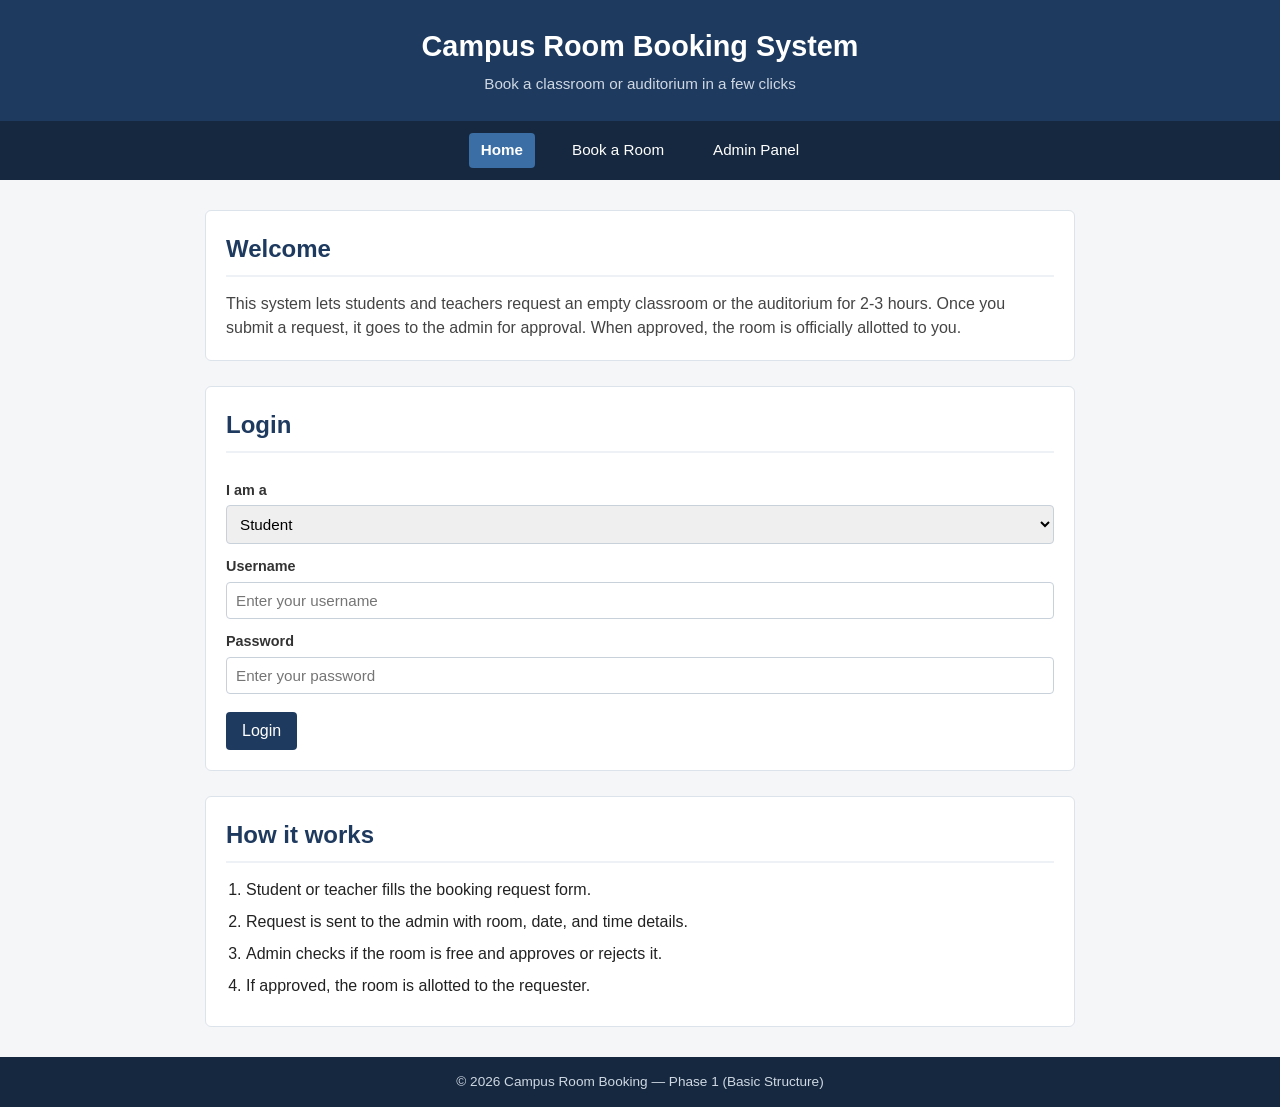
<file: index.html>
<!DOCTYPE html>
<html lang="en">
<head>
  <meta charset="UTF-8">
  <meta name="viewport" content="width=device-width, initial-scale=1.0">
  <title>Campus Room Booking</title>
  <link rel="stylesheet" href="style.css">
</head>
<body>

  <header class="site-header">
    <h1>Campus Room Booking System</h1>
    <p>Book a classroom or auditorium in a few clicks</p>
  </header>

  <nav class="main-nav">
    <a href="index.html" class="active">Home</a>
    <a href="booking.html">Book a Room</a>
    <a href="admin.html">Admin Panel</a>
  </nav>

  <main class="container">

    <section class="hero">
      <h2>Welcome</h2>
      <p>
        This system lets students and teachers request an empty classroom
        or the auditorium for 2-3 hours. Once you submit a request, it goes
        to the admin for approval. When approved, the room is officially
        allotted to you.
      </p>
    </section>

    <section class="login-box">
      <h2>Login</h2>
      <form action="#" method="post">

        <label for="role">I am a</label>
        <select id="role" name="role">
          <option value="student">Student</option>
          <option value="teacher">Teacher</option>
          <option value="admin">Admin</option>
        </select>

        <label for="username">Username</label>
        <input type="text" id="username" name="username" placeholder="Enter your username">

        <label for="password">Password</label>
        <input type="password" id="password" name="password" placeholder="Enter your password">

        <button type="submit">Login</button>
      </form>
    </section>

    <section class="how-it-works">
      <h2>How it works</h2>
      <ol>
        <li>Student or teacher fills the booking request form.</li>
        <li>Request is sent to the admin with room, date, and time details.</li>
        <li>Admin checks if the room is free and approves or rejects it.</li>
        <li>If approved, the room is allotted to the requester.</li>
      </ol>
    </section>

  </main>

  <footer class="site-footer">
    <p>&copy; 2026 Campus Room Booking &mdash; Phase 1 (Basic Structure)</p>
  </footer>

</body>
</html>
</file>
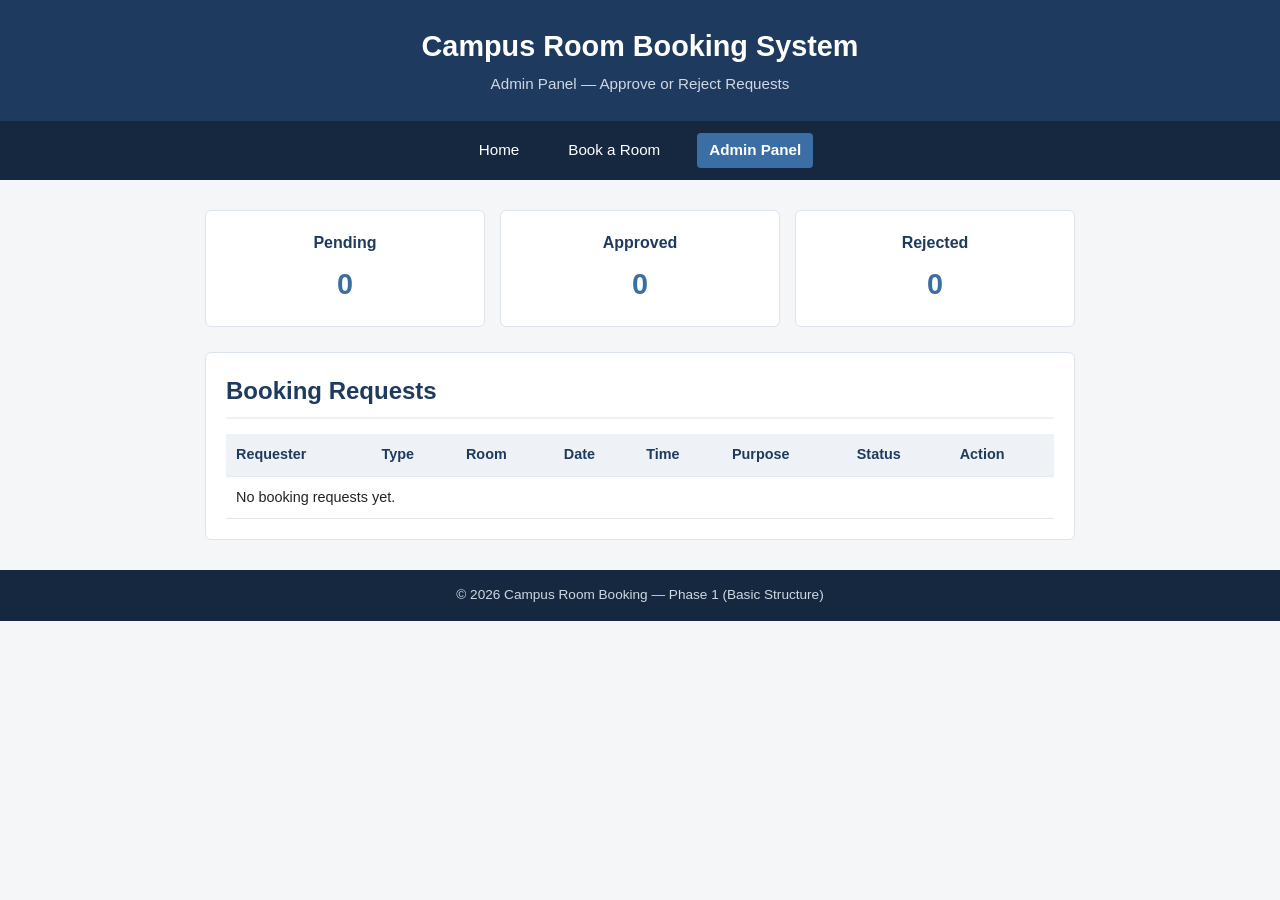
<file: admin.html>
<!DOCTYPE html>
<html lang="en">
<head>
  <meta charset="UTF-8">
  <meta name="viewport" content="width=device-width, initial-scale=1.0">
  <title>Admin Panel - Campus Room Booking</title>
  <link rel="stylesheet" href="style.css">
</head>
<body>

  <header class="site-header">
    <h1>Campus Room Booking System</h1>
    <p>Admin Panel &mdash; Approve or Reject Requests</p>
  </header>

  <nav class="main-nav">
    <a href="index.html">Home</a>
    <a href="booking.html">Book a Room</a>
    <a href="admin.html" class="active">Admin Panel</a>
  </nav>

  <main class="container">

    <section class="admin-summary">
      <div class="summary-card">
        <h3>Pending</h3>
        <p class="count">3</p>
      </div>
      <div class="summary-card">
        <h3>Approved</h3>
        <p class="count">12</p>
      </div>
      <div class="summary-card">
        <h3>Rejected</h3>
        <p class="count">2</p>
      </div>
    </section>

    <section class="admin-table-box">
      <h2>Booking Requests</h2>
      <table>
        <thead>
          <tr>
            <th>Requester</th>
            <th>Type</th>
            <th>Room</th>
            <th>Date</th>
            <th>Time</th>
            <th>Purpose</th>
            <th>Status</th>
            <th>Action</th>
          </tr>
        </thead>
        <tbody></tbody>
      </table>
    </section>

  </main>

  <footer class="site-footer">
    <p>&copy; 2026 Campus Room Booking &mdash; Phase 1 (Basic Structure)</p>
  </footer>

  <script src="script.js"></script>

</body>
</html>
</file>
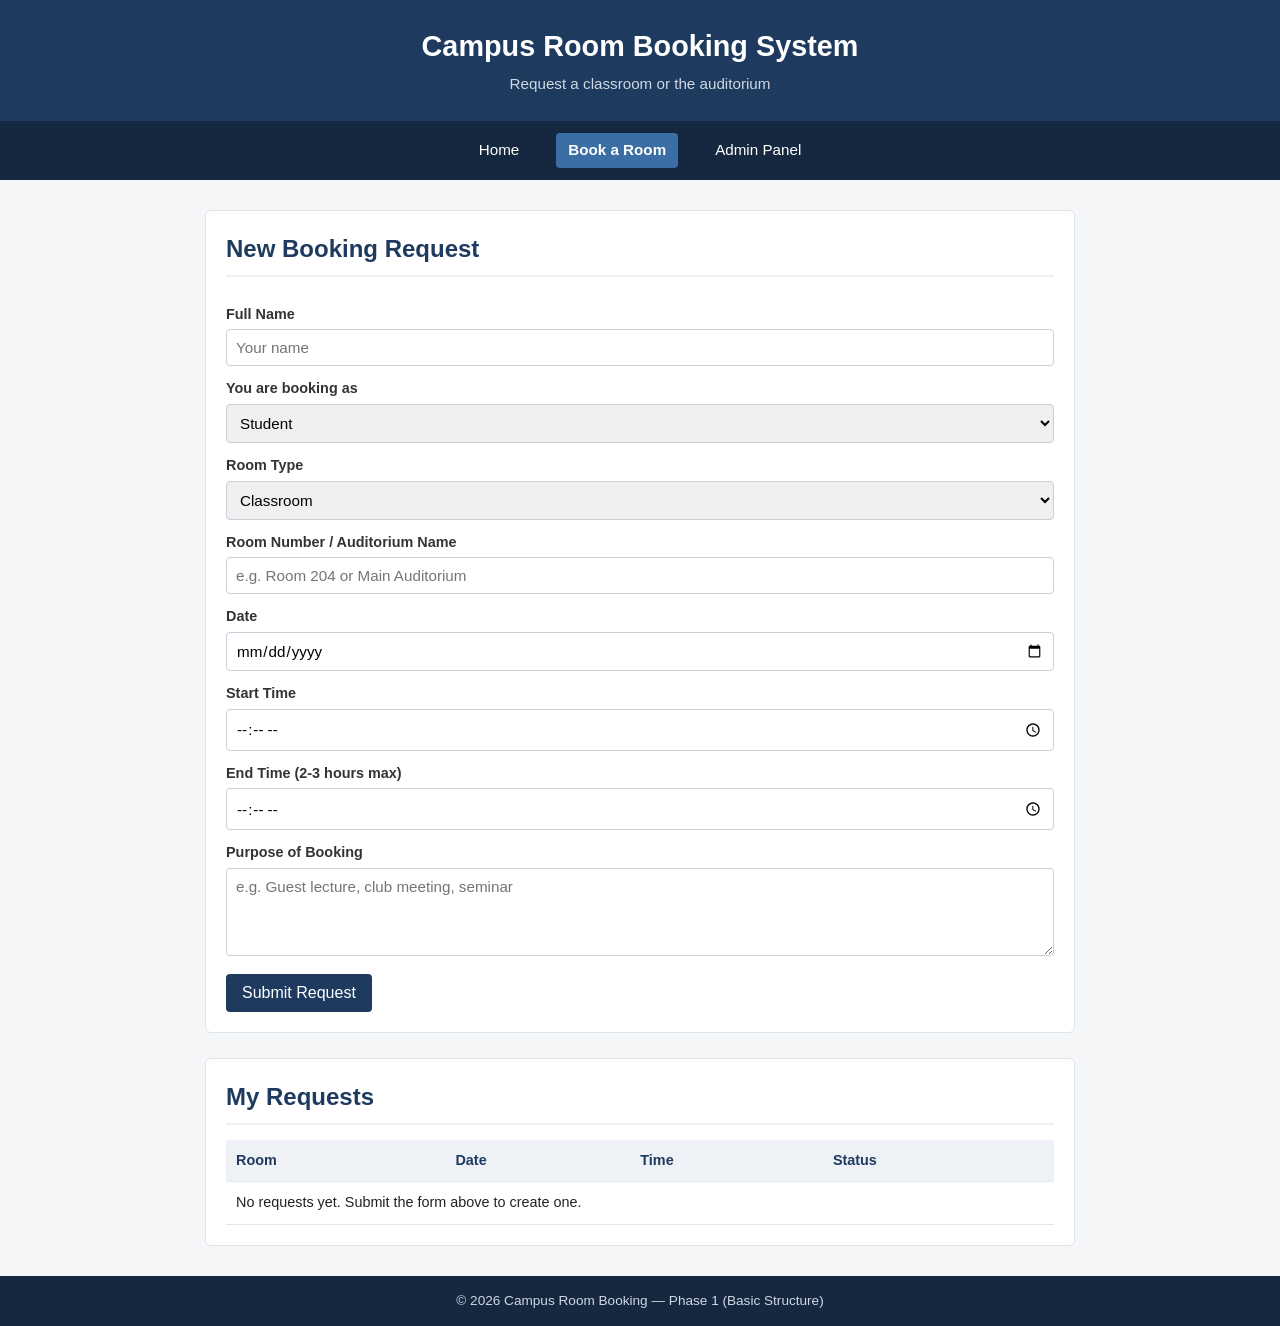
<file: booking.html>
<!DOCTYPE html>
<html lang="en">
<head>
  <meta charset="UTF-8">
  <meta name="viewport" content="width=device-width, initial-scale=1.0">
  <title>Book a Room - Campus Room Booking</title>
  <link rel="stylesheet" href="style.css">
</head>
<body>

  <header class="site-header">
    <h1>Campus Room Booking System</h1>
    <p>Request a classroom or the auditorium</p>
  </header>

  <nav class="main-nav">
    <a href="index.html">Home</a>
    <a href="booking.html" class="active">Book a Room</a>
    <a href="admin.html">Admin Panel</a>
  </nav>

  <main class="container">

    <section class="form-box">
      <h2>New Booking Request</h2>
      <form action="#" method="post">

        <label for="name">Full Name</label>
        <input type="text" id="name" name="name" placeholder="Your name">

        <label for="requester-type">You are booking as</label>
        <select id="requester-type" name="requester-type">
          <option value="student">Student</option>
          <option value="teacher">Teacher</option>
        </select>

        <label for="room-type">Room Type</label>
        <select id="room-type" name="room-type">
          <option value="classroom">Classroom</option>
          <option value="auditorium">Auditorium</option>
        </select>

        <label for="room-number">Room Number / Auditorium Name</label>
        <input type="text" id="room-number" name="room-number" placeholder="e.g. Room 204 or Main Auditorium">

        <label for="date">Date</label>
        <input type="date" id="date" name="date">

        <label for="start-time">Start Time</label>
        <input type="time" id="start-time" name="start-time">

        <label for="end-time">End Time (2-3 hours max)</label>
        <input type="time" id="end-time" name="end-time">

        <label for="purpose">Purpose of Booking</label>
        <textarea id="purpose" name="purpose" rows="4" placeholder="e.g. Guest lecture, club meeting, seminar"></textarea>

        <button type="submit">Submit Request</button>
      </form>
    </section>

    <section class="status-box">
      <h2>My Requests</h2>
      <table>
        <thead>
          <tr>
            <th>Room</th>
            <th>Date</th>
            <th>Time</th>
            <th>Status</th>
          </tr>
        </thead>
        <tbody></tbody>
      </table>
    </section>

  </main>

  <footer class="site-footer">
    <p>&copy; 2026 Campus Room Booking &mdash; Phase 1 (Basic Structure)</p>
  </footer>

  <script src="script.js"></script>

</body>
</html>
</file>
<file: style.css>
/* ===== Basic Reset ===== */
* {
  margin: 0;
  padding: 0;
  box-sizing: border-box;
}

body {
  font-family: Arial, Helvetica, sans-serif;
  background-color: #f4f6f8;
  color: #222;
  line-height: 1.5;
}

/* ===== Header ===== */
.site-header {
  background-color: #1e3a5f;
  color: #fff;
  text-align: center;
  padding: 25px 15px;
}

.site-header h1 {
  font-size: 1.8rem;
  margin-bottom: 5px;
}

.site-header p {
  font-size: 0.95rem;
  color: #cfd8e3;
}

/* ===== Navigation ===== */
.main-nav {
  background-color: #16283f;
  display: flex;
  justify-content: center;
  gap: 25px;
  padding: 12px;
}

.main-nav a {
  color: #ffffff;
  text-decoration: none;
  font-size: 0.95rem;
  padding: 6px 12px;
  border-radius: 4px;
}

.main-nav a:hover {
  background-color: #274a72;
}

.main-nav a.active {
  background-color: #3a6ea5;
  font-weight: bold;
}

/* ===== Layout ===== */
.container {
  max-width: 900px;
  margin: 30px auto;
  padding: 0 15px;
}

section {
  background-color: #ffffff;
  border: 1px solid #dde3ea;
  border-radius: 6px;
  padding: 20px;
  margin-bottom: 25px;
}

section h2 {
  margin-bottom: 15px;
  color: #1e3a5f;
  border-bottom: 2px solid #eef1f5;
  padding-bottom: 8px;
}

/* ===== Hero / Info Section ===== */
.hero p {
  color: #444;
}

.how-it-works ol {
  margin-left: 20px;
}

.how-it-works li {
  margin-bottom: 8px;
}

/* ===== Forms ===== */
form {
  display: flex;
  flex-direction: column;
}

label {
  margin-top: 12px;
  margin-bottom: 4px;
  font-weight: bold;
  font-size: 0.9rem;
  color: #333;
}

input,
select,
textarea {
  padding: 9px;
  border: 1px solid #c8d0da;
  border-radius: 4px;
  font-size: 0.95rem;
  font-family: inherit;
}

textarea {
  resize: vertical;
}

button {
  margin-top: 18px;
  padding: 10px 16px;
  background-color: #1e3a5f;
  color: #fff;
  border: none;
  border-radius: 4px;
  font-size: 1rem;
  cursor: pointer;
  align-self: flex-start;
}

button:hover {
  background-color: #3a6ea5;
}

/* ===== Tables ===== */
table {
  width: 100%;
  border-collapse: collapse;
}

th, td {
  text-align: left;
  padding: 10px;
  border-bottom: 1px solid #e4e8ee;
  font-size: 0.9rem;
}

th {
  background-color: #eef1f5;
  color: #1e3a5f;
}

/* ===== Status Labels ===== */
.status {
  font-weight: bold;
  border-radius: 4px;
  text-align: center;
}

.status.pending {
  color: #8a6d00;
  background-color: #fff3cd;
}

.status.approved {
  color: #1c6b30;
  background-color: #d4edda;
}

.status.rejected {
  color: #a12626;
  background-color: #f8d7da;
}

/* ===== Admin Panel ===== */
.admin-summary {
  display: flex;
  gap: 15px;
  background: none;
  border: none;
  padding: 0;
}

.summary-card {
  flex: 1;
  background-color: #ffffff;
  border: 1px solid #dde3ea;
  border-radius: 6px;
  padding: 20px;
  text-align: center;
}

.summary-card h3 {
  color: #1e3a5f;
  font-size: 1rem;
  margin-bottom: 8px;
}

.summary-card .count {
  font-size: 1.8rem;
  font-weight: bold;
  color: #3a6ea5;
}

.actions {
  display: flex;
  gap: 8px;
}

.approve-btn,
.reject-btn {
  margin-top: 0;
  padding: 6px 10px;
  font-size: 0.85rem;
}

.approve-btn {
  background-color: #2e8b47;
}

.approve-btn:hover {
  background-color: #37a656;
}

.reject-btn {
  background-color: #b23b3b;
}

.reject-btn:hover {
  background-color: #cf4747;
}

button:disabled {
  background-color: #b3b9c1;
  cursor: not-allowed;
}

/* ===== Footer ===== */
.site-footer {
  text-align: center;
  padding: 15px;
  background-color: #16283f;
  color: #cfd8e3;
  font-size: 0.85rem;
}
</file>
